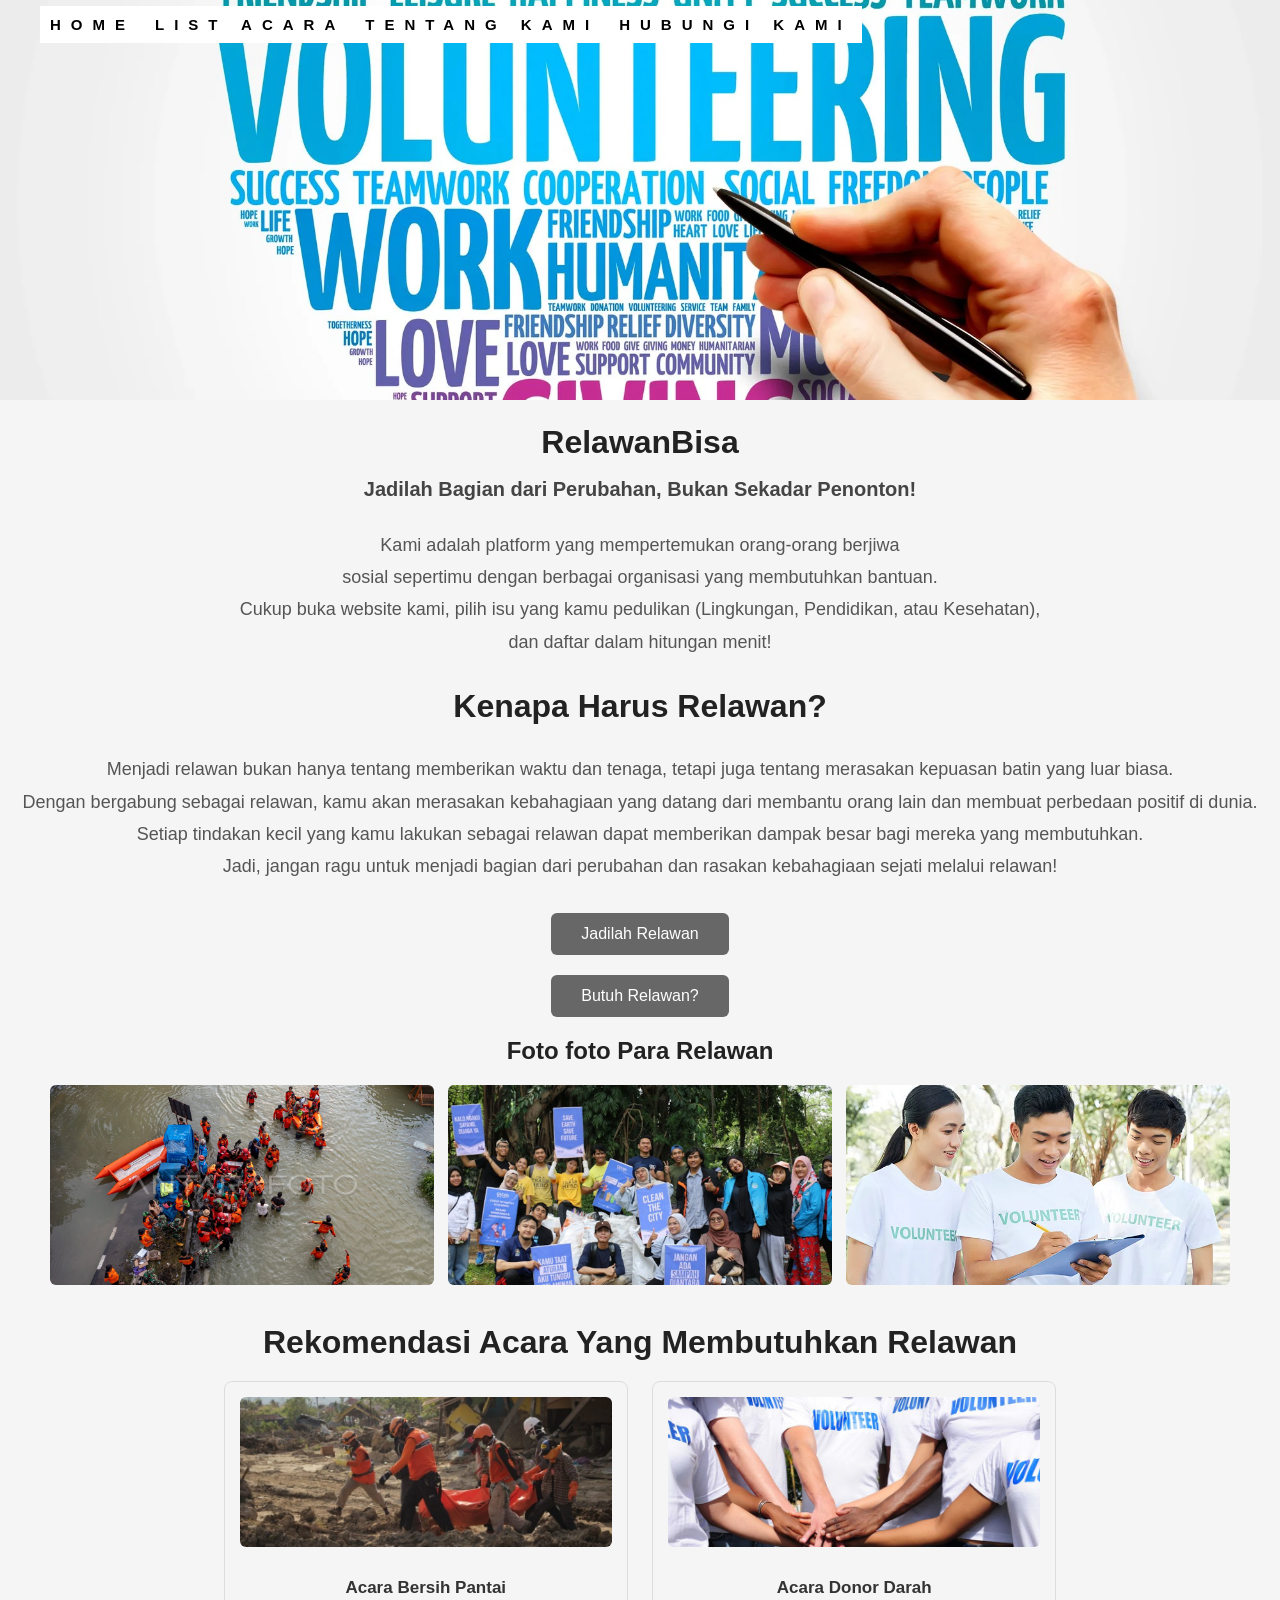
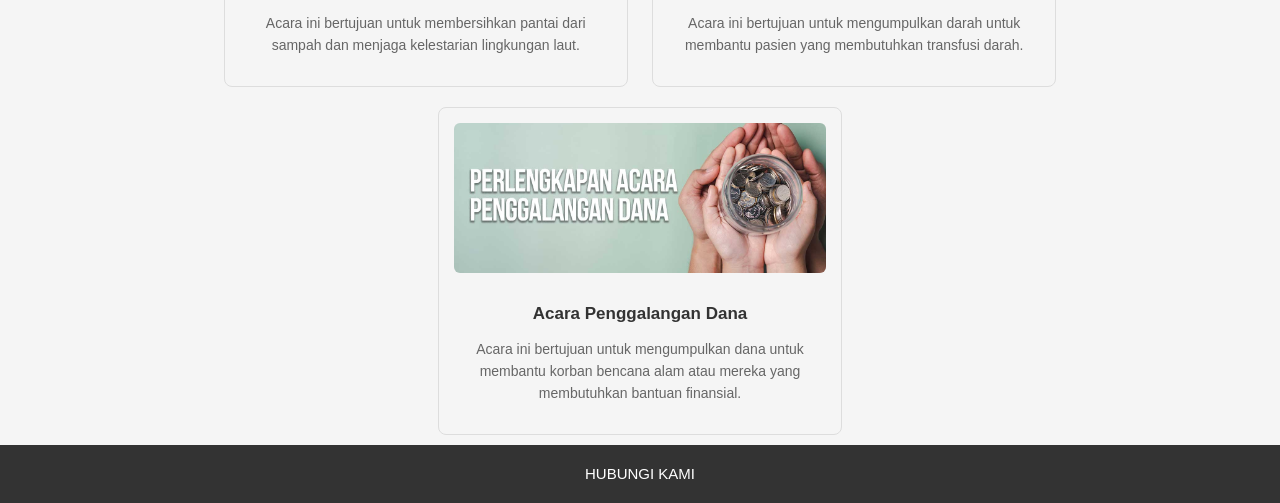
<file: index.html>
<!DOCTYPE html>
<html lang="en">
<head>
    <meta charset="UTF-8">
    <meta name="viewport" content="width=device-width, initial-scale=1.0">
    <link rel="stylesheet" href="css/landing-page.css">
    <title>RelawanBisa</title>
</head>
<body>
    <!-- NAV BAR -->
    <nav>
        <ul class="nav-container">
            <li><a href="#">Home</a></li>
            <li><a href="./CRUD.html">List Acara</a></li>
            <li><a href="./tentang-kami.html">Tentang Kami</a></li>
            <li><a href="./hubungi.html">Hubungi Kami</a></li>
        </ul>
    </nav>
    <!-- HEADING -->
    <div>
        <img src="img/volunteer.webp" alt="" class="img-banner"> <!-- Banner IMAGE -->
        <div> <!--  PENJELASAN -->
            <h1 class="judul">RelawanBisa</h1>
            <h2 class="headline">Jadilah Bagian dari Perubahan, Bukan Sekadar Penonton!</h2>
            <p class="info">Kami adalah platform yang mempertemukan orang-orang berjiwa <br>
                sosial sepertimu dengan berbagai organisasi yang membutuhkan bantuan. <br>
                Cukup buka website kami, pilih isu yang kamu pedulikan (Lingkungan, Pendidikan, atau Kesehatan), <br>
                dan daftar dalam hitungan menit!</p>
        </div>
    </div>


    <!-- MAIN -->
    <div>
        <h2 class="judul">Kenapa Harus Relawan?</h2>
        <p class="info">Menjadi relawan bukan hanya tentang memberikan waktu dan tenaga, tetapi juga tentang merasakan kepuasan batin yang luar biasa. <br>
            Dengan bergabung sebagai relawan, kamu akan merasakan kebahagiaan yang datang dari membantu orang lain dan membuat perbedaan positif di dunia. <br>
            Setiap tindakan kecil yang kamu lakukan sebagai relawan dapat memberikan dampak besar bagi mereka yang membutuhkan. <br>
            Jadi, jangan ragu untuk menjadi bagian dari perubahan dan rasakan kebahagiaan sejati melalui relawan!</p>
        
            <div class="button">
                <a href="CRUD.html"><button class="btn">Jadilah Relawan</button></a>
            </div>
            <div class="button">
                <a href="CRUD.html"><button class="btn">Butuh Relawan?</button></a>
            </div>
    </div>



    <!-- Foto -->
    <div> 
        <h2 class="judul-foto" >Foto foto Para Relawan</h2>
        <div class="foto-container">
        <img src="img/relawan-gabungan-berkolaborasi-membantu-korban-banjir-di-demak-1a446-dom.jpg" alt="">
        <img src="img/Relawan-Clean-The-City.jpg" alt="">
        <img src="img/Benarkah-Relawan-Kesehatan-Tak-Perlu-Lulusan-Sekolah-Kesehatan.jpg.webp" alt="">
        </div>
    </div>


    <!-- Rekomendasi Acara Yang Membutuhkan Relawan-->
    <div class="rekomendasi" id="rekomendasi">
        <h2 class="judul">Rekomendasi Acara Yang Membutuhkan Relawan</h2>


        <a href="#">
        <div class="card">
            <img src="img/aktivitas-relawan-rumah-zakat-membantu-evakuasi-korban-di-petobo-_181110140108-718.jpg" alt="" class="img-card">
            <h3>Acara Bersih Pantai</h3>
            <p>Acara ini bertujuan untuk membersihkan pantai dari sampah dan menjaga kelestarian lingkungan laut.</p>
        </div>
        </a>

        <a href="#">
        <div class="card">
            <img src="img/relawan.jpg" alt="" class="img-card">
            <h3>Acara Donor Darah</h3>
            <p>Acara ini bertujuan untuk mengumpulkan darah untuk membantu pasien yang membutuhkan transfusi darah.</p>
        </div>
        </a>


        <a href="#">
        <div class="card">
            <img src="/img/ide-acara-penggalangan-dana-pengiriman-og.jpg" alt="" class="img-card">
            <h3>Acara Penggalangan Dana</h3>
            <p>Acara ini bertujuan untuk mengumpulkan dana untuk membantu korban bencana alam atau mereka yang membutuhkan bantuan finansial.</p>
        </div>
    </a>
    </div>

    <!-- Footer -->
    <div class="footer">
        <a href="hubungi.html">HUBUNGI KAMI</a>
    </div>
</body>
</html>
</file>
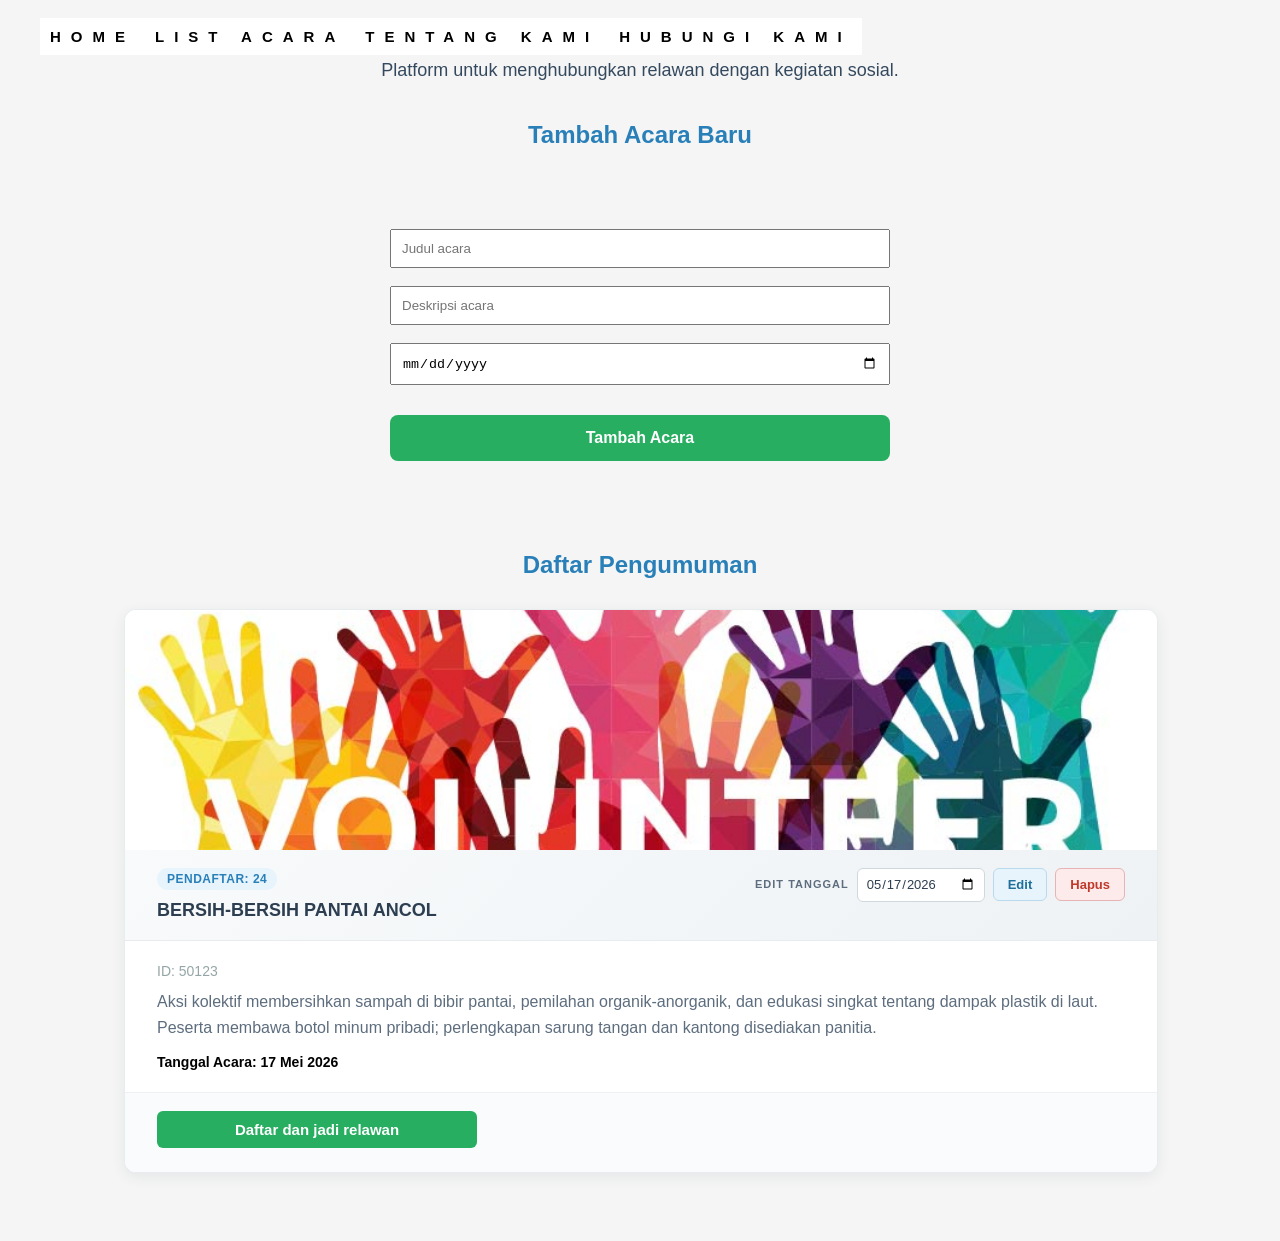
<file: CRUD.html>
<!DOCTYPE html>
<html lang="id">
<head>
  <meta charset="UTF-8">
  <title>RelawanBisa</title>
  <link rel="stylesheet" href="css/styles.css">
</head>
  <body>
    <nav>
        <ul class="nav-container">
            <li><a href="./index.html">Home</a></li>
<li><a href="#daftarPengumuman">List Acara</a></li>
<li><a href="./tentang-kami.html">Tentang Kami</a></li>
<li><a href="./hubungi.html">Hubungi Kami</a></li>
        </ul>
    </nav>
  <h1>RelawanBisa</h1>
  <p id="info-head">Platform untuk menghubungkan relawan dengan kegiatan sosial.</p>
  <h2>Tambah Acara Baru</h2>

  <div id="formTambah">
    <input type="text" id="inputJudul" placeholder="Judul acara"><br><br>
    <input type="text" id=inputDeskripsi placeholder="Deskripsi acara"><br><br>
    <input type="date" id="inputTanggal"><br><br>
    <button class="tambahAcara" onclick="tambahAcara()">Tambah Acara</button>
  </div>

  <h2>Daftar Pengumuman</h2>

  <div id="daftarPengumuman">

    <template id="templateKartu">
      <article class="kotak kartu-acara">
        <div class="kartu-banner">
          <img src="img/Volunteer.jpg" alt="Banner" class="kartu-banner-img" width="1200" height="400">
        </div>
        <header class="kartu-header">
          <div class="kartu-header-text">
            <span class="kartu-badge jumlah-daftar"></span>
            <h3 class="kartu-judul"></h3>
          </div>
          <div class="kartu-actions">
            <label class="label-input-tanggal-edit">
              <span class="label-input-tanggal-edit-teks">Edit Tanggal</span>
              <input type="date" class="input-tanggal-edit">
            </label>
            <button type="button" class="btn-edit" title="Ubah data acara">Edit</button>
            <button type="button" class="btn-hapus" title="Hapus acara ini">
              <span class="btn-hapus-label">Hapus</span>
            </button>
          </div>
        </header>
        <div class="kartu-body">
          <p class="kartu-id"></p>
          <p class="kartu-deskripsi"></p>
          <p class="kartu-tanggal"></p>
        </div>
        <footer class="kartu-footer">
          <button type="button" class="btn-daftar">Daftar dan jadi relawan</button>
        </footer>
      </article>
    </template>

  </div>
  <script src="js/crud.js"></script>
</body>
</html>
</file>
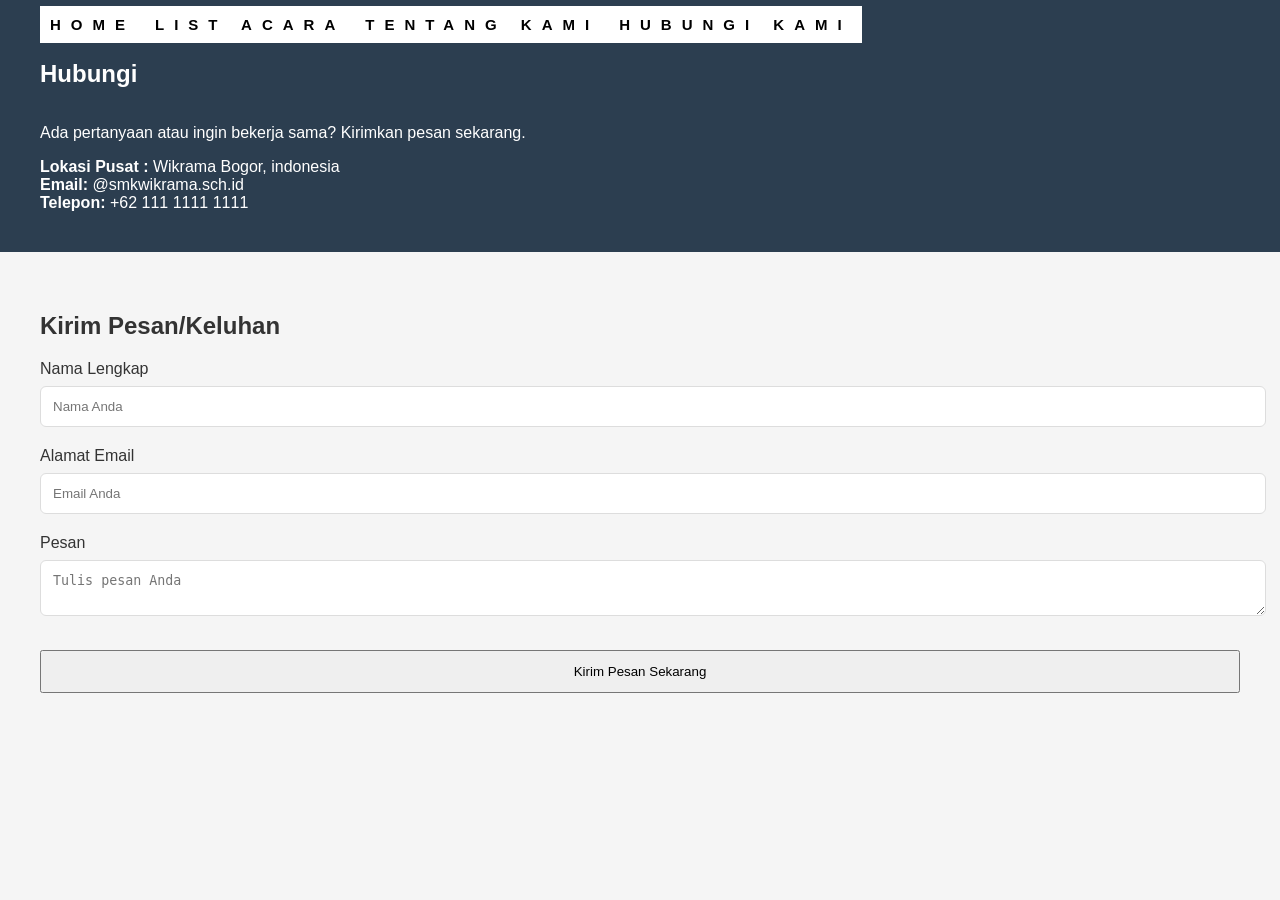
<file: hubungi.html>
<!DOCTYPE html>
<html lang="id">
<head>
    <meta charset="UTF-8">
    <meta name="viewport" content="width=device-width, initial-scale=1.0">
    <title>Hubungi Kami</title>
    <link rel="stylesheet" href="./css/hubungi.css">
</head>
<body>
    <nav>
        <ul class="nav-container">
<li><a href="./index.html">Home</a></li>
<li><a href="./CRUD.html">List Acara</a></li>
<li><a href="./tentang-kami.html">Tentang Kami</a></li>
<li><a href="./hubungi.html">Hubungi Kami</a></li>
        </ul>
    </nav>
<div class="container">
    <div class="kontak-info">
        <h2>Hubungi</h2>
        <p>Ada pertanyaan atau ingin bekerja sama? Kirimkan pesan sekarang.</p>
        
        <div class="detail">
            <div>
                <strong>Lokasi Pusat :</strong> Wikrama Bogor, indonesia
            </div>
            <div>
                <strong>Email:</strong> @smkwikrama.sch.id
            </div>
            <div>
                <strong>Telepon:</strong> +62 111 1111 1111
            </div>
        </div>
    </div>

    <div class="kontak-kotak">
        <h2>Kirim Pesan/Keluhan</h2>
        <form action="#">
            <div class="form-container">
                <label>Nama Lengkap</label>
                <input type="text" placeholder="Nama Anda">
            </div>
            
            <div class="form-container">
                <label>Alamat Email</label>
                <input type="email" placeholder="Email Anda">
            </div>
            
            <div class="form-container">
                <label>Pesan</label>
                <textarea placeholder="Tulis pesan Anda"></textarea>
            </div>
            
            <button type="submit" class="btn-kirim">Kirim Pesan Sekarang</button>
        </form>
    </div>
</div>

</body>
</html>
</file>
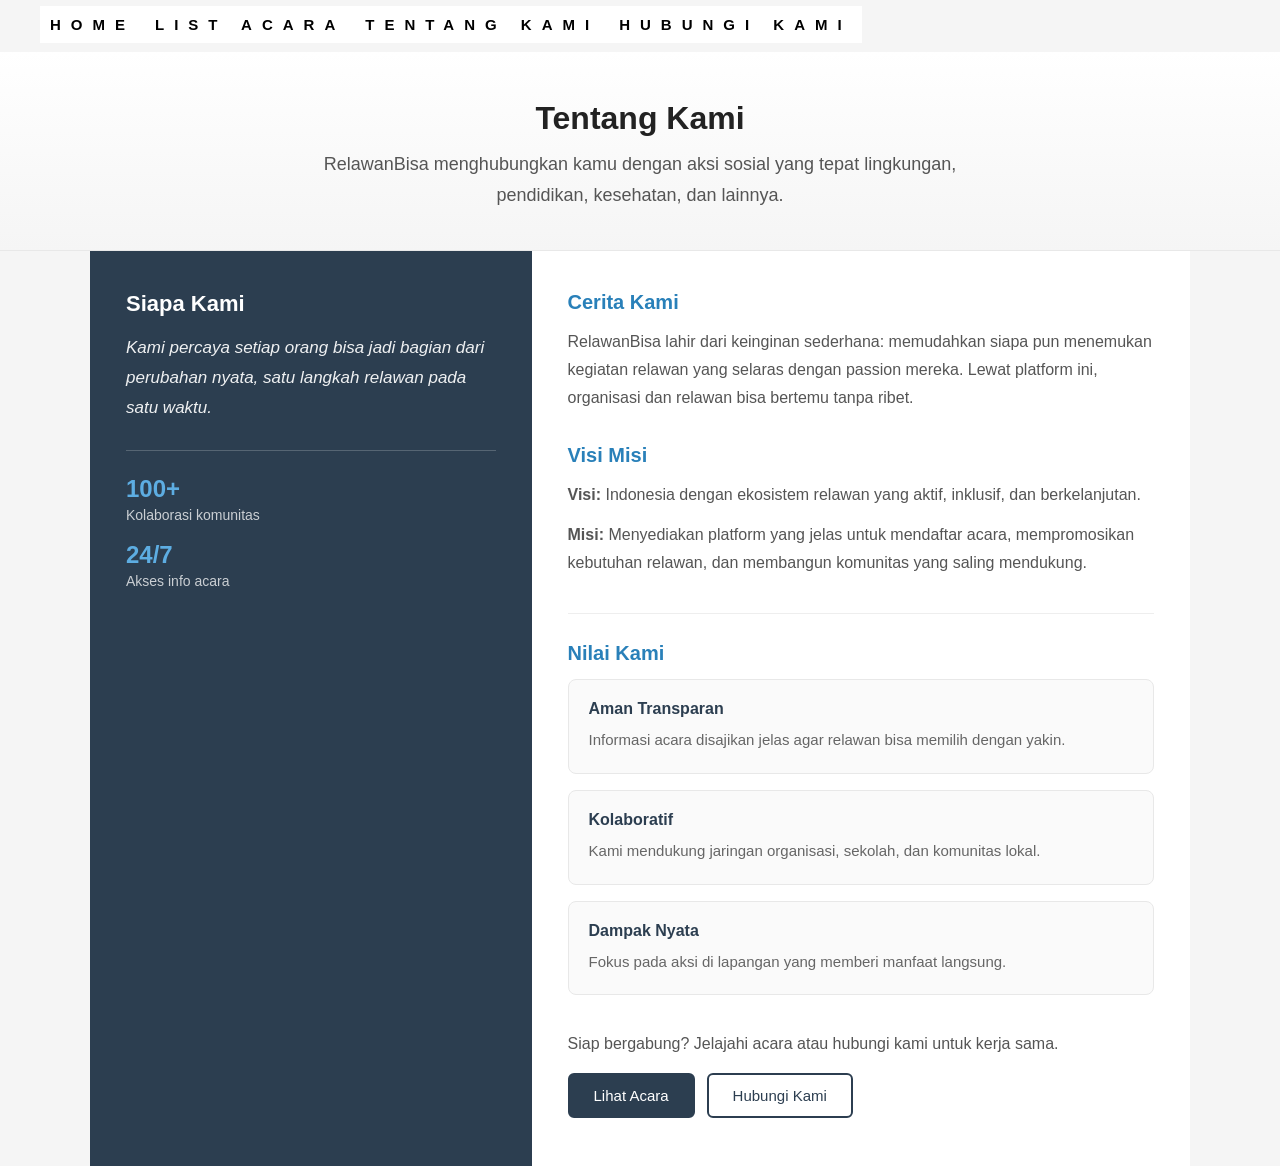
<file: tentang-kami.html>
<!DOCTYPE html>
<html lang="id">
<head>
    <meta charset="UTF-8">
    <meta name="viewport" content="width=device-width, initial-scale=1.0">
    <title>Tentang Kami RelawanBisa</title>
    <link rel="stylesheet" href="./css/tentang-kami.css">
</head>
<body>
    <nav>
        <ul class="nav-container">
            <li><a href="./index.html">Home</a></li>
            <li><a href="./CRUD.html">List Acara</a></li>
            <li><a href="./tentang-kami.html">Tentang Kami</a></li>
            <li><a href="./hubungi.html">Hubungi Kami</a></li>
        </ul>
    </nav>

    <main class="tentang-page">
        <header class="tentang">
            <h1 class="tentang-judul">Tentang Kami</h1>
            <p class="tentang-lead">RelawanBisa menghubungkan kamu dengan aksi sosial yang tepat  lingkungan, pendidikan, kesehatan, dan lainnya.</p>
        </header>

        <div class="tentang-container">
            <aside class="tentang-highlight">
                <h2>Siapa Kami</h2>
                <p class="tentang-quote">Kami percaya setiap orang bisa jadi bagian dari perubahan nyata, satu langkah relawan pada satu waktu.</p>
                <ul class="tentang-stats">
                    <li><span class="stat-angka">100+</span> <span class="stat-label">Kolaborasi komunitas</span></li>
                    <li><span class="stat-angka">24/7</span> <span class="stat-label">Akses info acara</span></li>
                </ul>
            </aside>

            <section class="tentang-konten">
                <article class="tentang-blok">
                    <h2>Cerita Kami</h2>
                    <p>RelawanBisa lahir dari keinginan sederhana: memudahkan siapa pun menemukan kegiatan relawan yang selaras dengan passion mereka. Lewat platform ini, organisasi dan relawan bisa bertemu tanpa ribet.</p>
                </article>

                <article class="tentang-blok">
                    <h2>Visi Misi</h2>
                    <p><strong>Visi:</strong> Indonesia dengan ekosistem relawan yang aktif, inklusif, dan berkelanjutan.</p>
                    <p><strong>Misi:</strong> Menyediakan platform yang jelas untuk mendaftar acara, mempromosikan kebutuhan relawan, dan membangun komunitas yang saling mendukung.</p>
                </article>

                <div class="tentang-nilai">
                    <h2>Nilai Kami</h2>
                    <div class="nilai-grid">
                        <div class="nilai-kartu">
                            <h3>Aman Transparan</h3>
                            <p>Informasi acara disajikan jelas agar relawan bisa memilih dengan yakin.</p>
                        </div>
                        <div class="nilai-kartu">
                            <h3>Kolaboratif</h3>
                            <p>Kami mendukung jaringan organisasi, sekolah, dan komunitas lokal.</p>
                        </div>
                        <div class="nilai-kartu">
                            <h3>Dampak Nyata</h3>
                            <p>Fokus pada aksi di lapangan yang memberi manfaat langsung.</p>
                        </div>
                    </div>
                </div>

                <p class="tentang-cta-teks">Siap bergabung? Jelajahi acara atau hubungi kami untuk kerja sama.</p>
                <div class="tentang-cta">
                    <a href="./index.html#rekomendasi" class="btn-tentang">Lihat Acara</a>
                    <a href="./hubungi.html" class="btn-tentang btn-tentang-outline">Hubungi Kami</a>
                </div>
            </section>
        </div>
    </main>
</body>
</html>
</file>
<file: css/landing-page.css>
body {
    font-family: 'Trebuchet MS', sans-serif;
    background-color: #f5f5f5;
    color: #333333;
    margin: 0;
    padding: 0;
}

a {
    text-decoration: none;
    color: inherit;
}

.img-banner {
    width: 100%;
    height: 400px;
    object-fit: cover;
}

.judul {
    text-align: center;
    font-size: 32px;
    margin-top: 20px;
    margin-bottom: 10px;
    color: #222222;
}

.headline {
    text-align: center;
    font-size: 20px;
    color: #444444;
    margin-bottom: 15px;
}

.info {
    text-align: center;
    font-size: 15px;
    color: #555555;
    line-height: 1.8;
    margin-bottom: 20px;
    font-size: large;
    padding: 10px;
}


.button {
    text-align: center;
    margin-top: 20px;
    margin-bottom: 20px;
}

.card:hover {
  box-shadow: 0 0 2px 1px rgba(0, 0, 0, 0.5);
}

.btn {
    background-color: #676767;
    color: white;
    border: none;
    padding: 12px 30px;
    font-size: 16px;
    border-radius: 6px;
    cursor: pointer;
    font-family: 'Trebuchet MS', sans-serif;
}

.btn:hover {
    background-color: #333333;
}

.judul-foto {
    text-align: center;
    font-size: 24px;
    margin-bottom: 15px;
    color: #222222;
}

.foto-container img {
    width: 30%;
    height: 200px;
    object-fit: cover;
    margin: 5px;
    border-radius: 6px;
}

.foto-container {
    text-align: center;
    margin-bottom: 30px;
}

.rekomendasi {
    margin: 0 20px;
    text-align: center;
}

.card {
    display: inline-block;
    width: 30%;
    border: 1px solid #dddddd;
    border-radius: 8px;
    padding: 15px;
    margin: 10px;
    vertical-align: top;
}

.img-card {
    width: 100%;
    height: 150px;
    object-fit: cover;
    border-radius: 6px;
    margin-bottom: 10px;
}

.card h3 {
    font-size: 17px;
    margin-bottom: 8px;
    color: #333333;
}

.card p {
    font-size: 14px;
    color: #666666;
    line-height: 1.6;
}

.footer {
    background-color: #333333;
    text-align: center;
    padding: 20px;
}

.footer a {
    color: #ffffff;
    text-decoration: none;
    font-size: 15px;
}

.footer a:hover {
    text-decoration: underline;
}

.nav-container {
    list-style: none;
    display: flex;
    justify-content: center;
    position: fixed;
}

.nav-container li a {
    padding: 10px 20px;
    text-decoration: none;
    font-size: 15px;
    font-weight: 400;
    letter-spacing: 10px;
    text-transform: uppercase;
    color: #000000;
    padding: 10px;
    font-weight: bold;
    background-color: white;
}

.nav-container li a:hover {
    background-color: #e0e0e0;
}
</file>
<file: css/styles.css>
body {
    font-family: 'Trebuchet MS', sans-serif;
    background-color: #f5f5f5;
    color: #333333;
    margin: 0;
    padding: 0;
}

h1 {
  color: #2c3e50;
  text-align: center;
  margin-top: 12px;
}

p {
  text-align: left;
  color: #7f8c8d;
}

h2 {
  padding-bottom: 10px;
  margin-top: 40px;
  color: #2980b9;
  text-align: center;
}

.nav-container {
    list-style: none;
    display: flex;
    justify-content: center;
    position: fixed;
}

.nav-container li a {
    padding: 10px 20px;
    text-decoration: none;
    font-size: 15px;
    font-weight: 400;
    letter-spacing: 10px;
    text-transform: uppercase;
    color: #000000;
    padding: 10px;
    font-weight: bold;
    background-color: white;
}

.nav-container li a:hover {
    background-color: #e0e0e0;
}


#formTambah {
  padding: 50px;
  max-width: 500px;
  margin: 0 auto;
}

input {
  width: 100%;
  max-width: 100%;
  box-sizing: border-box;
  padding: 10px;
}

.tambahAcara {
  display: block;
  width: 100%;
  padding: 14px 28px;
  margin-top: 12px;
  color: #ffffff;
  background-color: #27ae60;
  border: none;
  border-radius: 8px;
  cursor: pointer;
  font-family: 'Trebuchet MS', sans-serif;
  font-size: 16px;
  font-weight: 600;
}

#formTambah button:hover {
  background-color: #2980b9;
}

.kartu-tanggal {
  font-size: 14px;
  color: #000000;
  font-weight: bold;
}

.btn-daftar {
  color: #ffffff;
  background-color: #27ae60;
  padding: 10px 20px;
  border: none;
  border-radius: 6px;
  cursor: pointer;
  font-family: 'Trebuchet MS', sans-serif;
  font-size: 15px;
  font-weight: 600;
}

.btn-daftar:hover {
  background-color: #219a52;
}

.kartu-actions {
  display: flex;
  flex-wrap: wrap;
  align-items: center;
  justify-content: flex-end;
  gap: 8px;
  flex-shrink: 0;
}

.label-input-tanggal-edit {
  display: flex;
  flex-direction: row;
  flex-wrap: nowrap;
  align-items: center;
  gap: 8px;
  font-size: 11px;
  font-weight: 700;
  color: #5d6d7e;
  text-transform: uppercase;
  letter-spacing: 1px;
}

.label-input-tanggal-edit-teks {
  line-height: 1;
  white-space: nowrap;
  flex-shrink: 0;
}

.input-tanggal-edit {
  padding: 6px 8px;
  border: 1px solid #cfd8dc;
  border-radius: 6px;
  font-family: 'Trebuchet MS', sans-serif;
  font-size: 13px;
  color: #2c3e50;
  background: #ffffff;
  min-height: 34px;
  box-sizing: border-box;
}

.input-tanggal-edit:focus {
  outline: none;
  border-color: #2980b9;
  box-shadow: 0 0 0 2px rgba(41, 128, 185, 0.2);
}

.btn-edit {
  display: inline-flex;
  align-items: center;
  color: #1f6f9a;
  background-color: #e8f4fc;
  padding: 8px 14px;
  border: 1px solid #b8d9ee;
  border-radius: 6px;
  cursor: pointer;
  font-family: 'Trebuchet MS', sans-serif;
  font-size: 13px;
  font-weight: 600;
}

.btn-edit:hover {
  background-color: #2980b9;
  color: #ffffff;
  border-color: #2980b9;
}

.btn-hapus {
  display: inline-flex;
  align-items: center;
  gap: 6px;
  color: #c0392b;
  background-color: #fdeaea;
  padding: 8px 14px;
  border: 1px solid #e6b4b4;
  border-radius: 6px;
  cursor: pointer;
  font-family: 'Trebuchet MS', sans-serif;
  font-size: 13px;
  font-weight: 600;
  flex-shrink: 0;
}

.btn-hapus:hover {
  background-color: #c0392b;
  color: #ffffff;
  border-color: #c0392b;
}

.btn-hapus-icon {
  font-size: 14px;
  line-height: 1;
}

#info-head {
  text-align: center;
  color: #34495e;
  font-size: 18px;
  margin-top: -10px;
}

#daftarPengumuman {
  max-width: 1080px;
  margin: 0 auto;
  padding: 0 24px 40px;
  box-sizing: border-box;
}

.kotak {
  background-color: #ffffff;
  border-radius: 12px;
  padding: 0;
  margin: 0 auto 28px;
  width: 100%;
  max-width: 1032px;
  box-shadow: 0 4px 14px rgba(44, 62, 80, 0.08);
  border: 1px solid #e8ecef;
  overflow: hidden;
}

.kartu-banner {
  margin: 0;
  padding: 0;
  line-height: 0;
  background: linear-gradient(#2c3e50 100%, #34495e 50%, #2c3e50 100%);
}

.kartu-banner-img {
  display: block;
  width: 100%;
  height: 240px;
  min-height: 160px;
  object-fit: cover;
  object-position: center;
}

.kartu-acara .kartu-header {
  display: flex;
  align-items: flex-start;
  justify-content: space-between;
  gap: 16px;
  padding: 18px 32px;
  background: linear-gradient(135deg, #f8fafb 0%, #eef2f5 100%);
  border-bottom: 1px solid #e8ecef;
}

.kartu-header-text {
  min-width: 0;
  flex: 1;
}

.kartu-acara .kartu-judul {
  margin: 8px 0 0;
  font-size: 18px;
  color: #2c3e50;
  text-align: left;
  line-height: 1.35;
}

.kartu-badge {
  display: inline-block;
  font-size: 12px;
  font-weight: 700;
  letter-spacing: 0.5px;
  text-transform: uppercase;
  color: #2980b9;
  background: #e8f4fc;
  padding: 4px 10px;
  border-radius: 999px;
}

.kartu-body {
  padding: 22px 32px 14px;
  max-width: none;
}

.kartu-body .kartu-id {
  font-size: 14px;
  color: #95a5a6;
  margin: 0 0 10px;
}

.kartu-body .kartu-deskripsi {
  color: #5d6d7e;
  line-height: 1.65;
  margin: 0 0 12px;
}

.kartu-body .kartu-tanggal {
  margin: 0 0 8px;
}

.kartu-footer {
  padding: 18px 32px 24px;
  background: #fafbfc;
  border-top: 1px solid #eef1f3;
}

.kartu-footer .btn-daftar {
  width: 100%;
  max-width: 320px;
}
</file>
<file: css/hubungi.css>
body {
    font-family: 'Trebuchet MS', sans-serif;
    background-color: #f5f5f5;
    color: #333333;
    margin: 0;
    padding: 0;
}

.nav-container {
    list-style: none;
    display: flex;
    justify-content: center;
    position: fixed;
}

.nav-container li a {
    padding: 10px 20px;
    text-decoration: none;
    font-size: 15px;
    font-weight: 400;
    letter-spacing: 10px;
    text-transform: uppercase;
    color: #000000;
    padding: 10px;
    font-weight: bold;
    background-color: white;
}

.nav-container li a:hover {
    background-color: #e0e0e0;
}

.kontak-info {
    background: #2c3e50;
    color: #fff;
    padding: 40px;
    flex: 1;
    display: flex;
    flex-direction: column;
    justify-content: center;
}

.kontak-kotak {
    padding: 40px;
    flex: 1.5; 
}

.form-container {
    margin-bottom: 20px;
}

.form-container label {
    display: block;
    margin-bottom: 8px;
}

.form-container textarea {
    width: 100%;
    padding: 12px;
    border: 1px solid #ddd;
    border-radius: 6px;
}

.form-container input {
    width: 100%;
    padding: 12px;
    border: 1px solid #ddd;
    border-radius: 6px;
}

.btn-kirim {
    width: 100%;
    padding: 12px;
    margin-top: 10px;
    cursor: pointer;
}
</file>
<file: css/tentang-kami.css>
body {
    font-family: 'Trebuchet MS', sans-serif;
    background-color: #f5f5f5;
    color: #333333;
    margin: 0;
    padding: 0;
}

.tentang-page {
    padding-top: 52px;
    min-height: 900px;
    box-sizing: border-box;
}

.tentang {
    text-align: center;
    padding: 48px 24px 40px;
    background: linear-gradient(180deg, #ffffff 0%, #f5f5f5 100%);
    border-bottom: 1px solid #e8e8e8;
}

.tentang-judul {
    font-size: 32px;
    margin: 0 0 12px;
    color: #222222;
    font-weight: 700;
}

.tentang-lead {
    max-width: 640px;
    margin: 0 auto;
    font-size: 18px;
    line-height: 1.7;
    color: #555555;
}

.tentang-container {
    display: flex;
    flex-wrap: wrap;
    max-width: 1100px;
    margin: 0 auto;
    min-height: 700px;
}

.tentang-highlight {
    background: #2c3e50;
    color: #ffffff;
    padding: 40px 36px;
    flex: 1 1 280px;
    display: flex;
    flex-direction: column;
    justify-content: flex-start;
    box-sizing: border-box;
}

.tentang-highlight h2 {
    margin: 0 0 16px;
    font-size: 22px;
    font-weight: 700;
    color: #ffffff;
    text-align: left;
}

.tentang-quote {
    margin: 0 0 28px;
    font-size: 17px;
    line-height: 1.75;
    color: rgba(255, 255, 255, 0.92);
    font-style: italic;
}

.tentang-stats {
    list-style: none;
    margin: 0;
    padding: 0;
    border-top: 1px solid rgba(255, 255, 255, 0.2);
    padding-top: 24px;
}

.tentang-stats li {
    margin-bottom: 18px;
    display: flex;
    flex-direction: column;
    gap: 4px;
}

.tentang-stats li:last-child {
    margin-bottom: 0;
}

.stat-angka {
    font-size: 24px;
    font-weight: 700;
    color: #5dade2;
}

.stat-label {
    font-size: 14px;
    color: rgba(255, 255, 255, 0.75);
}

.tentang-konten {
    flex: 1.6 1 400px;
    padding: 40px 36px 48px;
    background: #ffffff;
    box-sizing: border-box;
}

.tentang-blok {
    margin-bottom: 32px;
}

.tentang-blok:last-of-type {
    margin-bottom: 0;
}

.tentang-blok h2,
.tentang-nilai h2 {
    margin: 0 0 14px;
    font-size: 20px;
    color: #2980b9;
    text-align: left;
}

.tentang-blok p {
    margin: 0 0 12px;
    font-size: 16px;
    line-height: 1.75;
    color: #555555;
    text-align: left;
}

.tentang-blok p:last-child {
    margin-bottom: 0;
}

.tentang-nilai {
    margin-top: 36px;
    padding-top: 28px;
    border-top: 1px solid #eeeeee;
}

.nilai-grid {
    display: grid;
    gap: 16px;
    margin-top: 8px;
}

.nilai-kartu {
    background: #fafafa;
    border: 1px solid #e8e8e8;
    border-radius: 8px;
    padding: 20px;
    transition: box-shadow 0.2s ease;
}

.nilai-kartu:hover {
    box-shadow: 0 4px 14px rgba(0, 0, 0, 0.08);
}

.nilai-kartu h3 {
    margin: 0 0 10px;
    font-size: 16px;
    color: #2c3e50;
}

.nilai-kartu p {
    margin: 0;
    font-size: 15px;
    line-height: 1.65;
    color: #666666;
}

.tentang-cta-teks {
    margin: 36px 0 16px;
    font-size: 16px;
    color: #555555;
    line-height: 1.6;
}

.tentang-cta {
    display: flex;
    flex-wrap: wrap;
    gap: 12px;
}

.btn-tentang {
    display: inline-block;
    padding: 12px 24px;
    font-size: 15px;
    font-family: 'Trebuchet MS', sans-serif;
    text-decoration: none;
    border-radius: 6px;
    cursor: pointer;
    border: 2px solid #2c3e50;
    background-color: #2c3e50;
    color: #ffffff;
    transition: background-color 0.2s ease, color 0.2s ease;
}

.btn-tentang:hover {
    background-color: #1a252f;
    border-color: #1a252f;
}

.btn-tentang-outline {
    background-color: transparent;
    color: #2c3e50;
}

.btn-tentang-outline:hover {
    background-color: #2c3e50;
    color: #ffffff;
}

.nav-container {
    list-style: none;
    display: flex;
    justify-content: center;
    position: fixed;
}

.nav-container li a {
    padding: 10px 20px;
    text-decoration: none;
    font-size: 15px;
    font-weight: 400;
    letter-spacing: 10px;
    text-transform: uppercase;
    color: #000000;
    padding: 10px;
    font-weight: bold;
    background-color: white;
}

.nav-container li a:hover {
    background-color: #e0e0e0;
}


@media (max-width: 768px) {
    .tentang-hero {
        padding: 32px 16px 28px;
    }

    .tentang-judul {
        font-size: 26px;
    }

    .tentang-highlight,
    .tentang-konten {
        padding: 28px 20px;
    }
}
</file>
